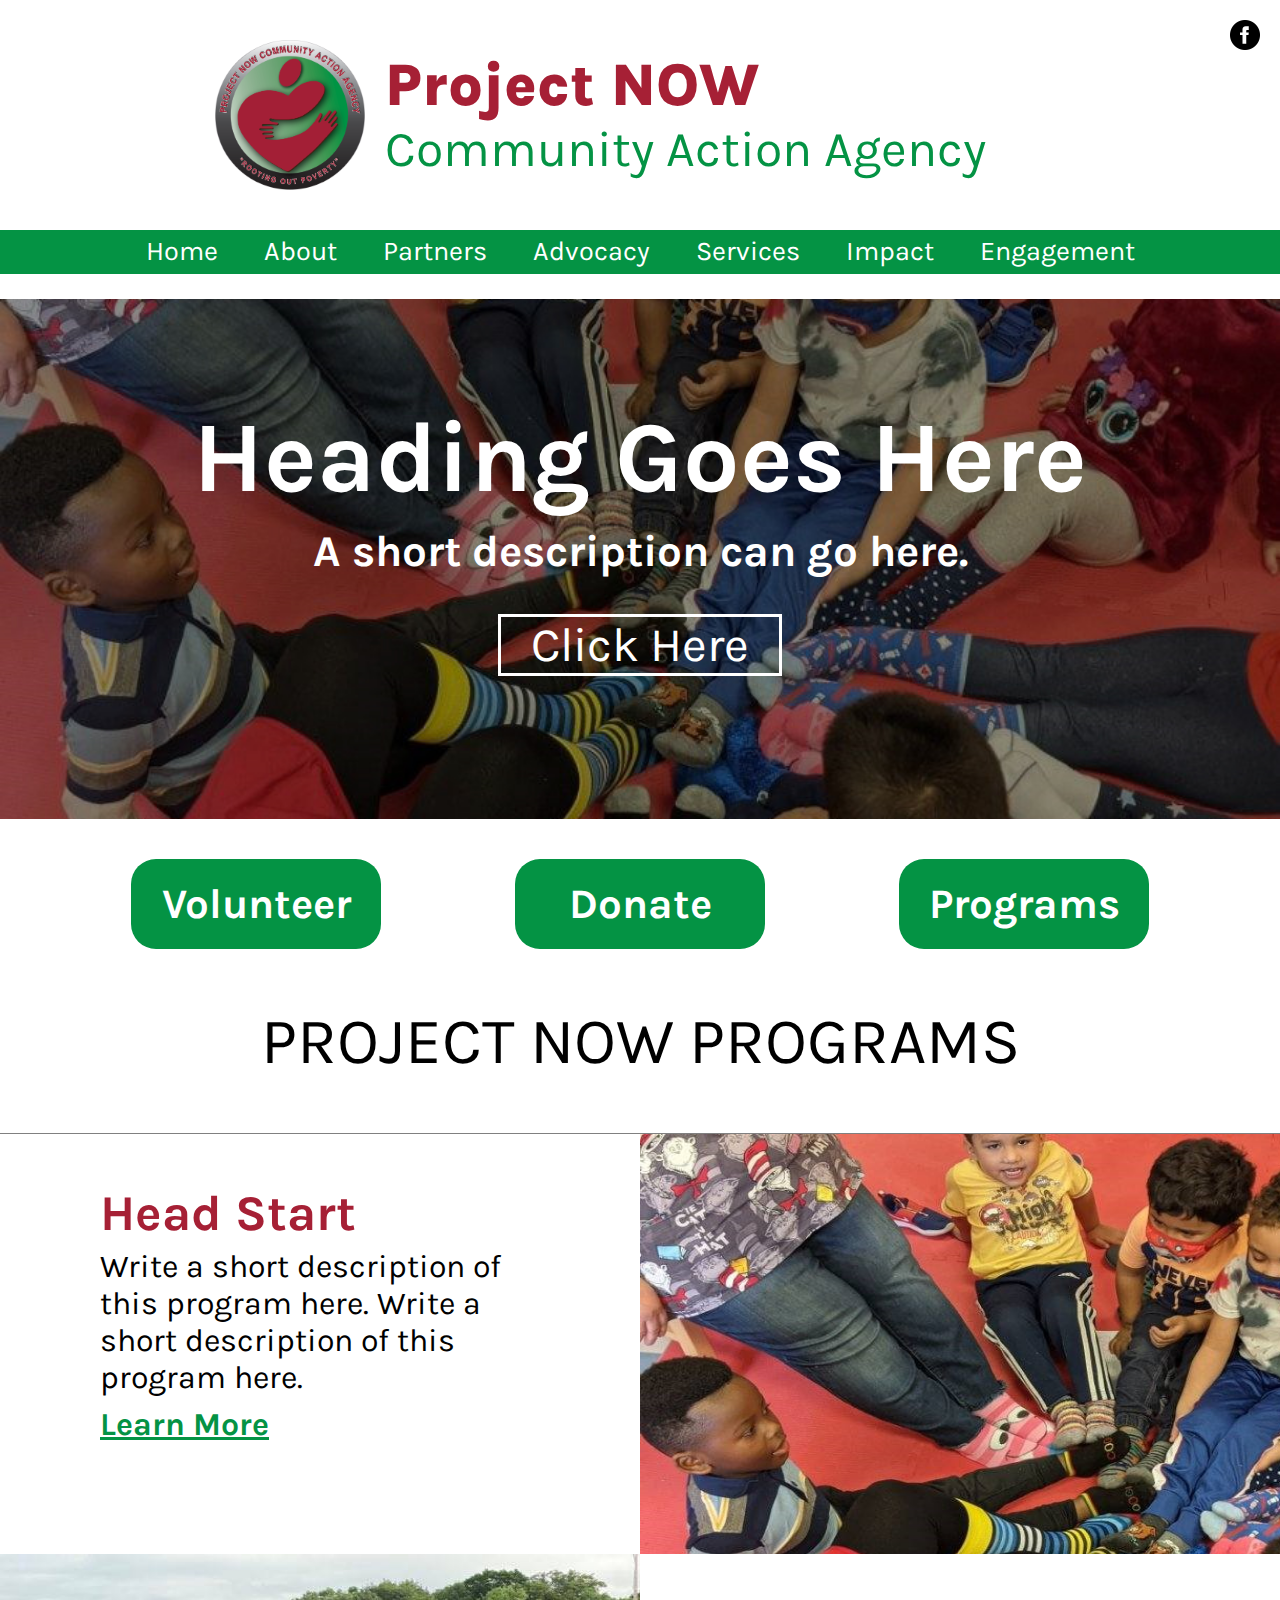
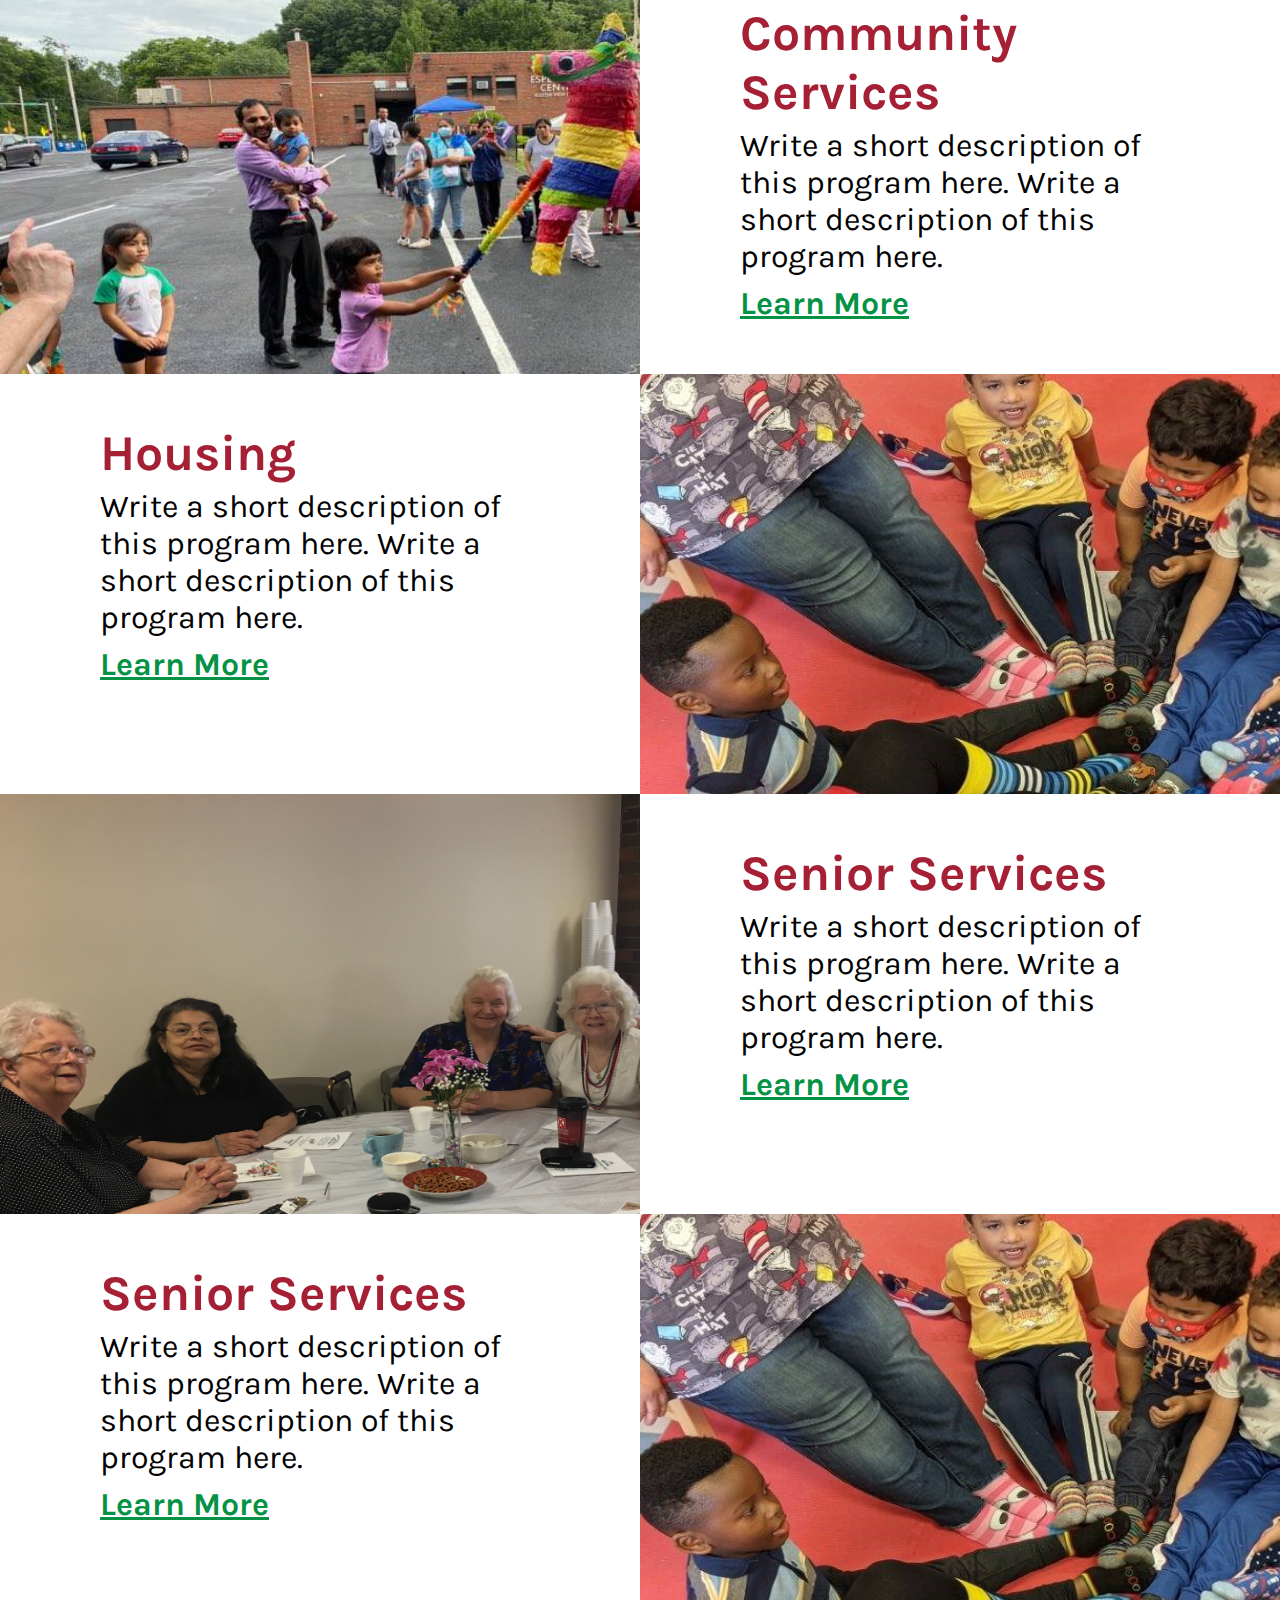
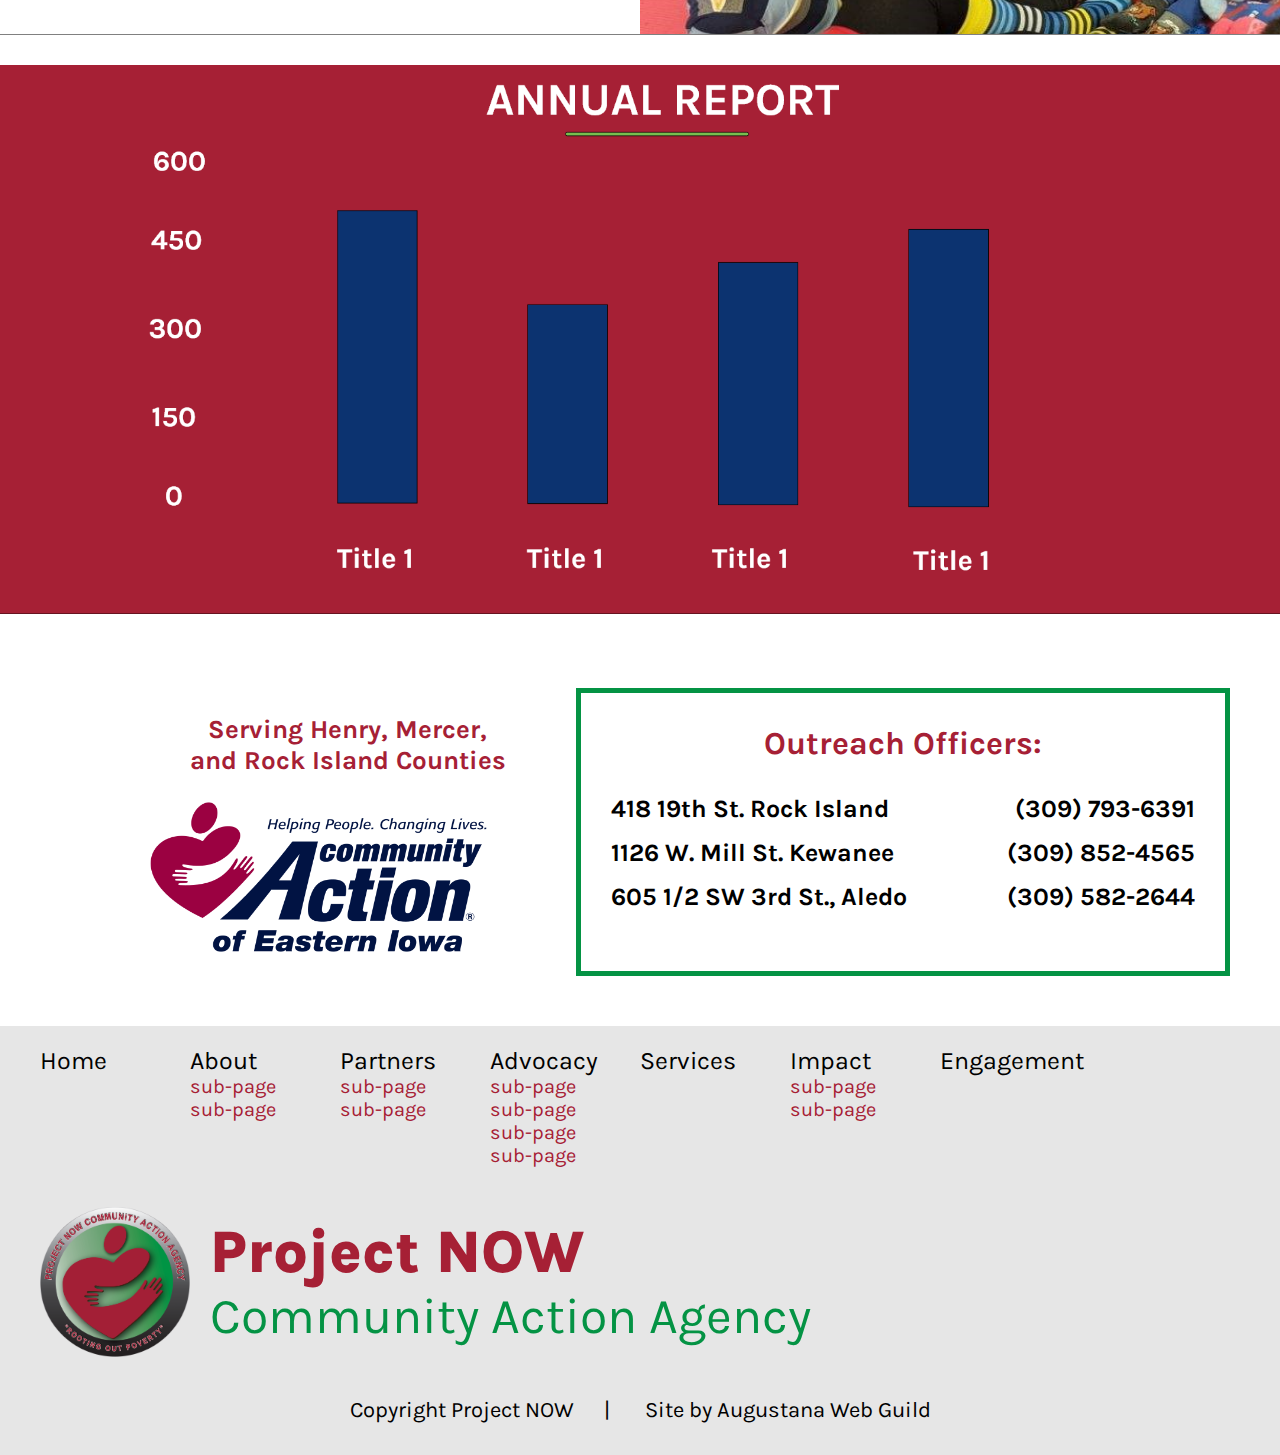
<file: index.html>
<!DOCTYPE html>
<html>

<head>
    <title>Home | Project NOW</title>
    <link rel="stylesheet" type="text/css" href="css/style.css">
    <meta name="viewport" content="width=device-width, initial-scale=1.0">
    <link rel="preconnect" href="https://fonts.googleapis.com">
    <link rel="preconnect" href="https://fonts.gstatic.com" crossorigin>
    <link rel="stylesheet" href="https://cdnjs.cloudflare.com/ajax/libs/font-awesome/4.7.0/css/font-awesome.min.css">
    <link href="https://fonts.googleapis.com/css2?family=Karla:wght@200;300;400;500;600;700;800&display=swap" rel="stylesheet">

</head>

<body>
    <header>

        <div class="logo hideMob">

            <a href="index.html"><img src="img/logo.png" alt="Project NOW logo"></a>
            <div class="logoName">
                <p class="title">Project NOW</p>
                <p class="subT">Community Action Agency</p>
            </div>
        </div>
        <div class="mobOnly logoTx">
            <a href="index.html" class="logoLink"><img src="img/logoHeads.png" alt="Project Now, Community Action Agency logo"></a>
        </div>
        <div class="facebook">
            <a href="https://www.facebook.com/projectnowIL/" target="_blank" class="fb"><img src="img/facebook.png" alt="Link to facebook page for Project NOW"></a>
        </div>




    </header>

    <main>
        <div class="nav">
            <a href="index.html">Home</a>
            <a href="#about">About</a>
            <a href="#partners">Partners</a>
            <a href="#advocacy">Advocacy</a>
            <a href="#services">Services</a>
            <a href="#impact">Impact</a>
            <a href="#engagement">Engagement</a>
        </div>

        <div class="topnav" style="text-transform: uppercase;">
            <a href="javascript:void(0);" class="icon" onclick="myFunction()">
                <i class="fa fa-bars"></i>
            </a>
            <div id="myLinks">
                <a href="index.html">Home</a>
                <a href="#about">About</a>
                <a href="#partners">Partners</a>
                <a href="#advocacy">Advocacy</a>
                <a href="#services">Services</a>
                <a href="#impact">Impact</a>
                <a href="#engagement">Engagement</a>
            </div>
        </div>

        <div class="banner">
            <div class="img banner-img">
                <h1>Heading Goes Here</h1>
                <h2>A short description can go here.</h2>
                <a href="#info">Click Here</a>
            </div>
        </div>

        <div class="button-grid">
            <a href="#volunteer">Volunteer</a>
            <a href="#donate">Donate</a>
            <a href="#programs">Programs</a>
        </div>

        <div class="content">
            <h2>PROJECT NOW PROGRAMS</h2>
            <div class="content-grid">
                <div class="textSide">
                    <h3>Head Start</h3>
                    <p>Write a short description of this program here. Write a short description of this program here.</p>
                    <a href="#learn1">Learn More</a>
                </div>
                <div class="pictureSide">
                    <img src="img/pic1.jpg" alt="Kids sitting down with all their legs together in a circle">
                </div>
                <div class="pictureSide hideMob">
                    <img src="img/pinata.jpg" alt="Kids breaking a pinata">
                </div>
                <div class="textSide">
                    <h3>Community Services</h3>
                    <p>Write a short description of this program here. Write a short description of this program here.</p>
                    <a href="#learn1">Learn More</a>
                </div>
                <div class="pictureSide mobOnly">
                    <img src="img/pinata.jpg" alt="Kids breaking a pinata">
                </div>
                <div class="textSide">
                    <h3>Housing</h3>
                    <p>Write a short description of this program here. Write a short description of this program here.</p>
                    <a href="#learn1">Learn More</a>
                </div>
                <div class="pictureSide">
                    <img src="img/pic1.jpg" alt="Kids sitting down with all their legs together in a circle">
                </div>
                <div class="pictureSide hideMob">
                    <img src="img/senior1.JPG" alt="Kids sitting down with all their legs together in a circle">
                </div>
                <div class="textSide">
                    <h3>Senior Services</h3>
                    <p>Write a short description of this program here. Write a short description of this program here.</p>
                    <a href="#learn1">Learn More</a>
                </div>
                <div class="pictureSide mobOnly">
                    <img src="img/senior1.JPG" alt="Kids sitting down with all their legs together in a circle">
                </div>
                <div class="textSide">
                    <h3>Senior Services</h3>
                    <p>Write a short description of this program here. Write a short description of this program here.</p>
                    <a href="#learn1">Learn More</a>
                </div>
                <div class="pictureSide">
                    <img src="img/pic1.jpg" alt="Kids sitting down with all their legs together in a circle">
                </div>
            </div>

            <div class="report">
                <img src="img/report.png" alt="report 2020">
            </div>

            <div class="bot-content-grid">
                <div class="bot-left">
                    <p class="mid leftleft">Serving Henry, Mercer,<br> and Rock Island Counties</p>
                    <img src="img/comAct.png" alt="Helping people, changing lives">
                </div>
                <div class="bot-right">
                    <p class="mid outreach">Outreach Officers:</p>
                    <div class="bot-right-cont">
                        <p class="address">418 19th St. Rock Island</p>
                        <p class="phone">(309) 793-6391</p>
                        <p class="address">1126 W. Mill St. Kewanee</p>
                        <p class="phone">(309) 852-4565</p>
                        <p class="address">605 1/2 SW 3rd St., Aledo</p>
                        <p class="phone">(309) 582-2644</p>
                    </div>
                </div>
            </div>
        </div>

        <footer>
            <div class="footNav">
                <div class="home">
                    <a href="index.html" class="footTitle" style="color: black; text-decoration: none;"><span class="mobOnly">&gt; </span>Home</a>
                </div>
                <div class="about">
                    <a href="#about" class="footTitle" style="color: black; text-decoration: none;"><span class="mobOnly">&gt; </span>About</a><br class="hideMob">
                    <a href="#sub-page" class="footContent hideMob" style="color: #A62035; text-decoration: none;">sub-page</a><br class="hideMob">
                    <a href="#sub-page" class="footContent hideMob" style="color: #A62035; text-decoration: none;">sub-page</a><br class="hideMob">
                </div>
                <div class="partners">
                    <a href="#partners" class="footTitle" style="color: black; text-decoration: none;"><span class="mobOnly">&gt; </span>Partners</a><br class="hideMob">
                    <a href="#sub-page" class="footContent hideMob" style="color: #A62035; text-decoration: none;">sub-page</a><br class="hideMob">
                    <a href="#sub-page" class="footContent hideMob" style="color: #A62035; text-decoration: none;">sub-page</a><br class="hideMob">
                </div>
                <div class="advocacy">
                    <a href="#advocacy" class="footTitle" style="color: black; text-decoration: none;"><span class="mobOnly">&gt; </span>Advocacy</a><br class="hideMob">
                    <a href="#sub-page" class="footContent hideMob" style="color: #A62035; text-decoration: none;">sub-page</a><br class="hideMob">
                    <a href="#sub-page" class="footContent hideMob" style="color: #A62035; text-decoration: none;">sub-page</a><br class="hideMob">
                    <a href="#sub-page" class="footContent hideMob" style="color: #A62035; text-decoration: none;">sub-page</a><br class="hideMob">
                    <a href="#sub-page" class="footContent hideMob" style="color: #A62035; text-decoration: none;">sub-page</a><br class="hideMob">
                </div>
                <div class="services">
                    <a href="#services" class="footTitle" style="color: black; text-decoration: none;"><span class="mobOnly">&gt; </span>Services</a>
                </div>
                <div class="impact">
                    <a href="#impact" class="footTitle" style="color: black; text-decoration: none;"><span class="mobOnly">&gt; </span>Impact</a><br class="hideMob">
                    <a href="#sub-page" class="footContent hideMob" style="color: #A62035; text-decoration: none;">sub-page</a><br class="hideMob">
                    <a href="#sub-page" class="footContent hideMob" style="color: #A62035; text-decoration: none;">sub-page</a><br class="hideMob">
                </div>
                <div class="engagement">
                    <a href="#engagement" class="footTitle" style="color: black; text-decoration: none;"><span class="mobOnly">&gt; </span>Engagement</a>
                </div>

            </div>
            <div class="foot-logo logo hideMob">
                <img src="img/logo.png">
                <div class="logoName">
                    <p class="title">Project NOW</p>
                    <p class="subT">Community Action Agency</p>
                </div>
            </div>

            <div class="mobOnly logoTx">
                <a href="index.html" class="logoLink"><img src="img/logoTxts.png" alt="Project Now, Community Action Agency logo"></a>
            </div>
            <div class="creds">
                <p> Copyright Project NOW <span class="hideMob">&nbsp; &nbsp; &nbsp;| &nbsp; &nbsp; &nbsp; </span><span class="mobOnly"><br></span>Site by Augustana Web Guild</p>
            </div>
        </footer>
    </main>
</body>
<script>
    function myFunction() {
        var x = document.getElementById("myLinks");
        if (x.style.display === "block") {
            x.style.display = "none";
        } else {
            x.style.display = "block";
        }
    }
</script>

</html>
</file>
<file: css/style.css>
* {
    box-sizing: border-box;
}

body {
    max-width: 1920px;
    margin: 0;
    background-color: rgb(240, 240, 240);
    width: 100%;
    font-family: 'Karla', sans-serif;
}

header {
    width: 100%;
    max-width: 1920px;
    background-color: white;
    top: 0;
    height: 230px;
    display: flex;
    z-index: 7;
    margin-top: 0;
}

.logo {
    margin-top: 40px;
    margin-bottom: 40px;
    display: grid;
    grid-template-columns: 150px 620px;
    width: 800px;
    grid-gap: 20px;
    margin-left: auto;
    margin-right: auto;
}

.logo img {
    width: 150px;
    height: 150px;
}

.fb img {
    padding-top: 20px;
    width: 50px;
    height: 50px;
    padding-right: 20px;
}

.title {
    font-size: 60px;
    font-weight: 900;
    color: #A62035;
    margin-top: 10px;
    margin-bottom: 0;
}

.subT {
    font-size: 50px;
    color: #049344;
    margin-top: 0;
    margin-bottom: 0;
}

.logoName {
    vertical-align: middle;
}

.logo a {
    width: 150px;
}

main {
    background-color: white;
}

.topnav {
    display: none;
}

.nav {
    background-color: #049344;
    height: 70px;
    padding-top: 12px;
    text-align: center;
    margin-bottom: 25px;
}

.nav a {
    padding-top: 0;
    font-size: 34px;
    text-align: center;
    text-decoration: none;
    color: white;
    padding-right: 30px;
    padding-left: 30px;
}

.banner-img {
    text-align: center;
    background-image: url("../img/banner.jpg");
    background-position: center;
    background-size: cover;
    height: 520px;
    color: white;
}

.banner-img h1 {
    font-size: 100px;
    font-weight: 700;
    margin-bottom: 10px;
    margin-top: 0px;
    padding-top: 100px;
}

.banner-img h2 {
    font-size: 44px;
    margin-bottom: 40px;
    margin-top: 0;
}

.banner-img a {
    text-decoration: none;
    color: white;
    font-size: 48px;
    border: white 3px solid;
    padding-left: 30px;
    padding-right: 30px;
    text-align: center;
}

.banner-img a:hover {
    font-size: 50px;
}

.button-grid {
    width: 70%;
    margin-top: 40px;
    display: grid;
    grid-template-columns: 1fr 1fr 1fr;
    margin-left: auto;
    margin-right: auto;
    justify-self: center;
}

.button-grid a {
    justify-self: center;
    text-align: center;
    background-color: #049344;
    color: white;
    text-decoration: none;
    font-size: 46px;
    font-weight: 700;
    border-radius: 25px;
    padding: 20px;
    width: 320px;
}


/*.button-grid a:hover {
    font-size: 48px;
}**/

.content h2 {
    font-size: 65px;
    font-weight: 400;
    text-align: center;
}

.content-grid {
    border-top: grey 1px solid;
    border-bottom: grey 1px solid;
    display: grid;
    grid-template-columns: 1fr 1fr;
    grid-template-rows: 420px 420px 420px 420px 420px;
    margin-bottom: 30px;
}

.textSide {
    padding-left: 150px;
    padding-right: 150px;
    padding-top: 50px;
    padding-bottom: 20px;
    position: relative;
    background-color: white;
}

.textSide h3 {
    font-size: 52px;
    color: #A62035;
    font-weight: 700;
    margin: 0;
}

.textSide p {
    font-size: 36px;
    margin-top: 20px;
    margin-bottom: 25px;
}

.textSide a {
    color: #049344;
    font-size: 36px;
    font-weight: 700;
    margin: 0;
}

.pictureSide {
    position: relative;
    overflow: hidden;
}

.pictureSide img {
    width: 960px;
    height: 620px;
}

.report img {
    width: 100%;
}

.bot-content-grid {
    display: grid;
    grid-template-columns: 45% 55%;
    margin-bottom: 50px;
    margin-top: 50px;
}

.bot-left {
    text-align: center;
    padding: 20px 150px;
}

.mid {
    color: #A62035;
    font-size: 32px;
    font-weight: 700;
}

.leftleft {
    width: 515px;
}

.bot-left img {
    width: 337px;
    height: 150px;
}

.bot-right {
    margin-top: 20px;
    margin-right: 100px;
    padding: 0px 30px 20px;
    border: #049344 5px solid;
}

.bot-right-cont {
    display: grid;
    grid-template-columns: 2fr 1fr;
}

.bot-right-cont p {
    font-size: 32px;
    font-weight: 700;
    margin-top: 0;
    margin-bottom: 10px;
}

.outreach {
    text-align: center;
}

footer {
    background-color: #E6E6E6;
    padding-top: 20px;
    padding-left: 40px;
    padding-right: 40px;
    padding-bottom: 10px;
}


/*** About page ***/

.aboutpage {
    margin-left: 100px;
    margin-right: 100px;
    display: grid;
    grid-template-columns: 2fr 1fr;
    margin-bottom: 30px;
}

.aboutpage h3 {
    font-size: 30px;
}

.left-content {
    padding-right: 50px;
    border-right: 1px solid grey;
    margin-bottom: 20px;
}

.left-content h2 {
    font-size: 42px;
    font-weight: 700;
    text-align: center;
    margin-top: 50px;
    margin-bottom: 20px;
}

.left-content p {
    font-size: 24px;
}

.left-content img {
    width: 150px;
}

.right-content {
    padding-left: 50px;
    margin-top: 50px;
}

.right-content a {
    font-size: 24px;
    text-decoration: none;
    border-bottom: 1px solid #d7d2cb;
    font-weight: 500;
    color: #0067b9;
    transition: all .3s ease;
    background-color: transparent;
}

.right-content a:hover {
    background-color: #dae6f0;
    color: #0b395e;
}

.mobOnly {
    display: none;
}

.footNav {
    display: grid;
    grid-template-columns: 1fr 1fr 1fr 1fr 1fr 1fr 1fr 1fr;
}

.footTitle {
    font-size: 25px;
}

.footContent {
    font-size: 20px;
    color: #A62035;
}

.foot-logo {
    margin-left: 0 !important;
    margin-right: 0 !important;
}

.creds {
    text-align: center;
    font-size: 22px;
    font-weight: 400;
}

.contact {
    text-align: center;
}


/**Contact page**/

.contactPage {
    margin-left: 100px;
    margin-right: 100px;
}

.contactPage h2 {
    font-size: 42px;
    font-weight: 700;
    margin-top: 50px;
    margin-bottom: 20px;
}

.contactPage h3 {
    font-size: 32px;
    font-weight: 700;
}

.contactPage h4 {
    font-size: 26px;
}

.contactPage p {
    font-size: 22px;
}

.reports-grid {
    display: grid;
    grid-template-columns: 1fr 1fr 1fr;
}

.good {
    width: 325px !important;
    height: 200px;
}

.good1 {
    width: 200px !important;
    height: 150px;
}

.locate {
    display: grid;
    grid-template-columns: 1fr 1fr;
}

.headstarters {
    width: 200px !important;
    height: 200px;
}

.left-content li {
    font-size: 18px;
}

.apartment {
    display: grid;
    grid-template-columns: 1fr 1fr;
}

@media only screen and (max-width: 1625px) {
    .nav {
        height: 48px;
        padding-top: 5px;
        margin-bottom: 25px;
    }
    .nav a {
        font-size: 34px;
        padding-right: 21px;
        padding-left: 21px;
    }
    .bot-right-cont {
        grid-template-columns: 3fr 2fr;
    }
    .phone {
        text-align: right;
    }
    .textSide h3 {
        font-size: 50px;
    }
    .textSide p {
        font-size: 32px;
    }
    .textSide a {
        font-size: 32px;
    }
    .button-grid {
        width: 80%;
    }
}

@media only screen and (max-width:1471px) {
    .bot-right-cont p {
        font-size: 28px;
    }
    .leftleft {
        font-size: 26px;
        padding-right: 120px;
    }
}

@media only screen and (max-width: 1380px) {
    .nav {
        height: 44px;
    }
    .nav a {
        font-size: 27px;
    }
}

@media only screen and (max-width: 1324px) {
    .textSide {
        padding-left: 100px;
        padding-right: 100px;
    }
    .textSide p {
        font-size: 32px;
        margin-top: 5px;
        margin-bottom: 10px;
    }
    .textSide a {
        font-size: 32px;
    }
    .bot-right {
        margin-right: 50px;
    }
    .bot-right-cont {
        grid-template-columns: 3fr 2fr;
    }
    .bot-right-cont p {
        font-size: 25px;
        margin-bottom: 15px;
    }
    .button-grid {
        width: 90%;
    }
    .button-grid a {
        width: 250px;
        font-size: 42px;
    }
}

@media only screen and (max-width: 1250px) {
    .reports-grid {
        grid-template-columns: 1fr 1fr;
    }
    .apartment {
        margin-top: 20px !important;
        grid-template-columns: 1fr;
        text-align: center;
    }
}

@media only screen and (max-width: 1212px) {
    .logo {
        width: 700px;
        margin-top: 30px;
        margin-bottom: 30px;
    }
    header {
        height: 210px;
    }
    .banner-img {
        height: 450px;
    }
    .banner-img h1 {
        padding-top: 80px;
        font-size: 95px;
    }
    .banner-img h2 {
        font-size: 42px;
    }
    .banner-img a {
        font-size: 46px;
    }
    .content h2 {
        font-size: 58px;
        margin-bottom: 24px;
    }
    .textSide h3 {
        font-size: 42px;
    }
    .bot-left {
        padding: 20px 20px;
    }
    .foot-logo {
        margin-left: auto !important;
        margin-right: auto !important;
    }
    .creds p {
        margin-bottom: 0;
    }
    .footTitle {
        font-size: 25px;
    }
    .footContent {
        font-size: 19px;
    }
}

@media only screen and (max-width: 1172px) {
    .nav a {
        font-size: 24px;
        padding-left: 15px;
        padding-right: 15px;
    }
}

@media only screen and (max-width: 1118px) {
    .bot-right {
        margin-right: 40px;
    }
    .bot-right-cont p {
        font-size: 23px;
        margin-bottom: 14px;
    }
}

@media only screen and (max-width: 1031px) {
    .nav {
        height: 43px;
    }
    .bot-right-cont {
        grid-template-columns: 1fr;
    }
    .content-grid {
        grid-template-rows: 450px 450px 450px 450px 450px;
    }
    .footTitle {
        font-size: 23px;
    }
    .footContent {
        font-size: 23px;
    }
}

@media only screen and (max-width: 1004px) {
    .textSide h3 {
        font-size: 38px;
    }
    .textSide p {
        font-size: 28px;
    }
    .textSide a {
        font-size: 28px;
    }
    .footTitle {
        font-size: 22px;
    }
    .footContent {
        font-size: 21px;
    }
}

@media only screen and (max-width: 984px) {
    .nav a {
        font-size: 22px;
        padding-left: 15px;
        padding-right: 15px;
    }
    .reports-grid {
        grid-template-columns: 1fr;
        text-align: center;
    }
}

@media only screen and (max-width: 925px) {
    .nav a {
        font-size: 21px;
        padding-left: 15px;
        padding-right: 15px;
    }
}

@media only screen and (max-width: 908px) {
    .nav {
        display: none;
    }
    .topnav {
        display: block;
    }
    .topnav #myLinks {
        display: none;
    }
    /* Style navigation menu links */
    .topnav a {
        color: black;
        background-color: white;
        padding: 12px 16px 0;
        font-family: 'Karla', sans-serif;
        font-size: 18px;
        display: block;
        text-decoration: none;
        text-align: center;
        height: 60px;
        z-index: 9;
        /* padding-top: 20px; */
    }
    /* Style the hamburger menu */
    .topnav a.icon {
        background-color: #049344;
        color: white;
        display: flex;
        margin: auto;
        height: 40px;
        padding-top: 15px;
        font-size: 13px;
    }
    /* .topnav a.icon:hover {
        background-color: rgb(238, 238, 238);
    } */
    /* .topnav a:hover {
        background-color: rgb(238, 238, 238);
    } */
    .active {
        background-color: #04AA6D;
        color: white;
    }
    .banner-img h1 {
        font-size: 80px;
    }
    .banner-img h2 {
        font-size: 36px;
    }
    .banner-img a {
        font-size: 36px;
    }
    .banner-img {
        height: 400px;
    }
    .button-grid a {
        width: 200px;
        font-size: 32px;
    }
    .content h2 {
        font-size: 55px;
    }
    .content-grid {
        grid-template-columns: 1fr;
        grid-template-rows: 230px 400px 230px 400px 230px 400px 230px 400px 230px 400px;
    }
    .pictureSide {
        width: 90%;
        margin-left: auto;
        margin-bottom: 30px;
        margin-right: auto;
    }
    .textSide {
        padding-top: 20px;
    }
    .hideMob {
        display: none;
    }
    .mobOnly {
        display: inline;
    }
    .bot-content-grid {
        grid-template-columns: 1fr;
    }
    .leftleft {
        padding-right: 0;
        width: 100%;
    }
    .bot-right {
        margin-left: 40px;
    }
    .bot-right-cont {
        grid-template-columns: 3fr 2fr;
    }
    header {
        height: 190px;
    }
    .footNav {
        grid-template-columns: 1fr;
        text-align: center;
    }
    .footNav a {
        text-decoration: underline;
    }
    .content {
        text-align: center;
    }
    .address {
        text-align: left;
    }
    .logoTx {
        width: 90%;
        margin-left: auto !important;
        margin-right: auto !important;
    }
    .logoLink img {
        width: 95%;
    }
    .footNav {
        margin-bottom: 20px;
    }
    .aboutpage {
        display: grid;
        grid-template-columns: 1fr;
    }
    .left-content {
        padding-right: 0;
        border-right: 0;
        margin-bottom: 5px;
        text-align: center;
    }
    .right-content {
        text-align: center;
        padding-left: 0;
        margin-bottom: 20px;
        margin-top: 20px;
    }
    .contactPage {
        text-align: center;
    }
}

@media only screen and (max-width: 800px) {
    header {
        height: 170px;
    }
}

@media only screen and (max-width: 735px) {
    .banner-img h1 {
        font-size: 64px;
    }
    .banner-img h2 {
        font-size: 30px;
    }
    .banner-img a {
        font-size: 30px;
    }
    .banner-img {
        height: 350px;
    }
    .button-grid {
        grid-template-columns: 1fr;
    }
    .button-grid a {
        padding: 10px;
        margin-bottom: 12px;
    }
    header {
        height: 160px;
    }
    .content h2 {
        font-size: 45px;
    }
}

@media only screen and (max-width: 705px) {
    header {
        height: 140px;
    }
    .aboutpage {
        margin-left: 50px;
        margin-right: 50px;
    }
    .contactPage {
        margin-left: 50px;
        margin-right: 50px;
    }
}

@media only screen and (max-width: 635px) {
    .textSide {
        padding-left: 50px;
        padding-right: 50px;
    }
    .bot-right-cont {
        grid-template-columns: 1fr;
    }
    .locate {
        display: grid;
        grid-template-columns: 1fr;
    }
}

@media only screen and (max-width: 603px) {
    header {
        height: 130px;
    }
    .banner-img h1 {
        font-size: 50px;
        padding-top: 70px;
    }
    .banner-img h2 {
        font-size: 24px;
    }
    .banner-img a {
        font-size: 25px;
    }
}

@media only screen and (max-width: 533px) {
    header {
        height: 120px;
    }
    .textSide {
        padding-left: 10px;
        padding-right: 10px;
    }
    .textSide h3 {
        font-size: 32px;
    }
    .textSide p {
        font-size: 24px;
    }
    .textSide a {
        font-size: 24px;
    }
}

@media only screen and (max-width: 500px) {
    header {
        height: 110px;
        padding-left: 10px;
    }
    .aboutpage {
        margin-left: 30px;
        margin-right: 30px;
    }
    .contactPage {
        margin-left: 30px;
        margin-right: 30px;
    }
}

@media only screen and (max-width: 450px) {
    header {
        height: 95px;
    }
}

@media only screen and (max-width: 450px) {
    header {
        padding-top: 10px;
    }
}

@media only screen and (max-width: 420px) {
    @media only screen and (max-width: 400px) {
        .banner-img h1 {
            padding-top: 60px;
        }
        .bot-left img {
            width: 300px;
        }
        header {
            height: 85px;
        }
    }
}
</file>
